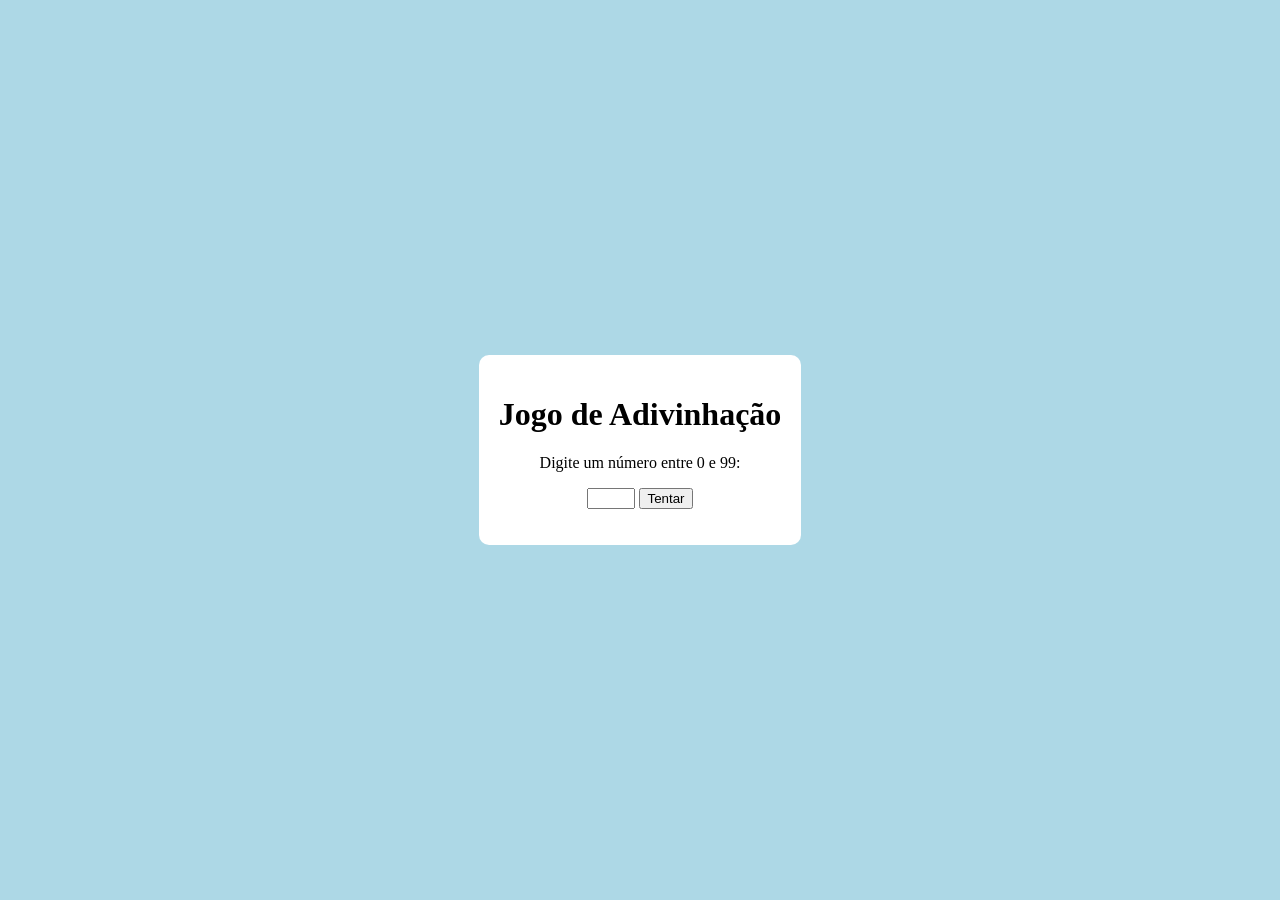
<file: lab 04/index.html>
<!DOCTYPE html>
<html lang="pt-br">
<head>
    <meta charset="UTF-8">
    <title>Adivinhação</title>
    <link rel="stylesheet" href="style.css">
</head>
<body>

    <div id="container">
        <h1>Jogo de Adivinhação</h1>
        <p>Digite um número entre 0 e 99:</p>

        <input type="number" id="inputNumero" min="0" max="99">
        <button onclick="verificar()">Tentar</button>

        <p id="resultado"></p>
    </div>

    <script src="script.js"></script>
</body>
</html>
</file>
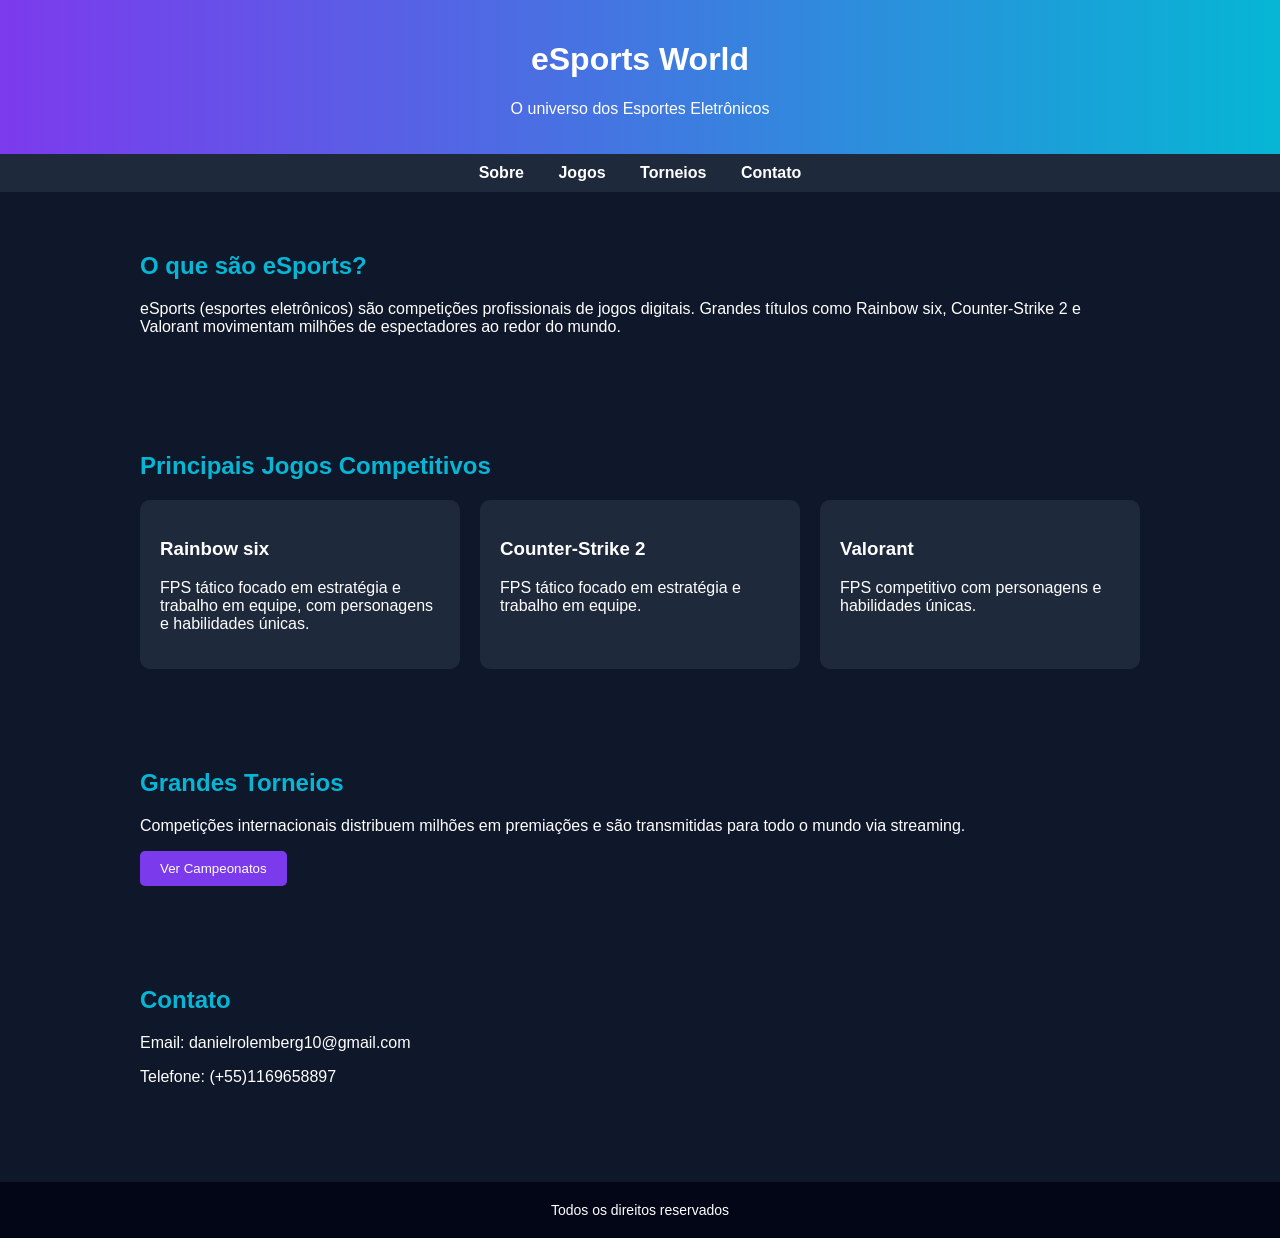
<file: indox.html>
<!DOCTYPE html>
<html lang="pt-BR">
<head>
    <meta charset="UTF-8">
    <title>eSports World</title>
    <meta name="viewport" content="width=device-width, initial-scale=1.0">
    <style>
        body {
            margin: 0;
            font-family: Arial, Helvetica, sans-serif;
            background-color: #0f172a;
            color: white;
        }

        header {
            background: linear-gradient(90deg, #7c3aed, #06b6d4);
            padding: 20px;
            text-align: center;
        }

        nav {
            background-color: #1e293b;
            padding: 10px;
            text-align: center;
        }

        nav a {
            color: white;
            text-decoration: none;
            margin: 0 15px;
            font-weight: bold;
        }

        nav a:hover {
            color: #06b6d4;
        }

        section {
            padding: 40px 20px;
            max-width: 1000px;
            margin: auto;
        }

        h2 {
            color: #06b6d4;
        }

        .card-container {
            display: grid;
            grid-template-columns: repeat(auto-fit, minmax(250px, 1fr));
            gap: 20px;
        }

        .card {
            background-color: #1e293b;
            padding: 20px;
            border-radius: 10px;
            transition: transform 0.3s;
        }

        .card:hover {
            transform: scale(1.05);
        }

        footer {
            background-color: #020617;
            text-align: center;
            padding: 20px;
            margin-top: 40px;
            font-size: 14px;
        }

        button {
            background-color: #7c3aed;
            border: none;
            padding: 10px 20px;
            color: white;
            border-radius: 5px;
            cursor: pointer;
        }

        button:hover {
            background-color: #06b6d4;
        }
    </style>
</head>
<body>

<header>
    <h1> eSports World</h1>
    <p>O universo dos Esportes Eletrônicos</p>
</header>

<nav>
    <a href="#sobre">Sobre</a>
    <a href="#jogos">Jogos</a>
    <a href="#torneios">Torneios</a>
    <a href="#contato">Contato</a>
</nav>

<section id="sobre">
    <h2>O que são eSports?</h2>
    <p>
        eSports (esportes eletrônicos) são competições profissionais de jogos digitais.
        Grandes títulos como Rainbow six, Counter-Strike 2 e Valorant movimentam
        milhões de espectadores ao redor do mundo.
    </p>
</section>

<section id="jogos">
    <h2>Principais Jogos Competitivos</h2>
    <div class="card-container">
        <div class="card">
            <h3>Rainbow six</h3>
            <p>FPS tático focado em estratégia e trabalho em equipe, com personagens e habilidades únicas.</p>
        </div>

        <div class="card">
            <h3>Counter-Strike 2</h3>
            <p>FPS tático focado em estratégia e trabalho em equipe.</p>
        </div>

        <div class="card">
            <h3>Valorant</h3>
            <p>FPS competitivo com personagens e habilidades únicas.</p>
        </div>
    </div>
</section>

<section id="torneios">
    <h2>Grandes Torneios</h2>
    <p>
        Competições internacionais distribuem milhões em premiações e são transmitidas
        para todo o mundo via streaming.
    </p>
    <button onclick="alert('Em breve mais informações sobre campeonatos!')">
        Ver Campeonatos
    </button>
</section>

<section id="contato">
    <h2>Contato</h2>
    <p>Email: danielrolemberg10@gmail.com</p>
    <p>Telefone: (+55)1169658897</p>
</section>

<footer>
 Todos os direitos reservados
</footer>

</body>
</html>
</file>
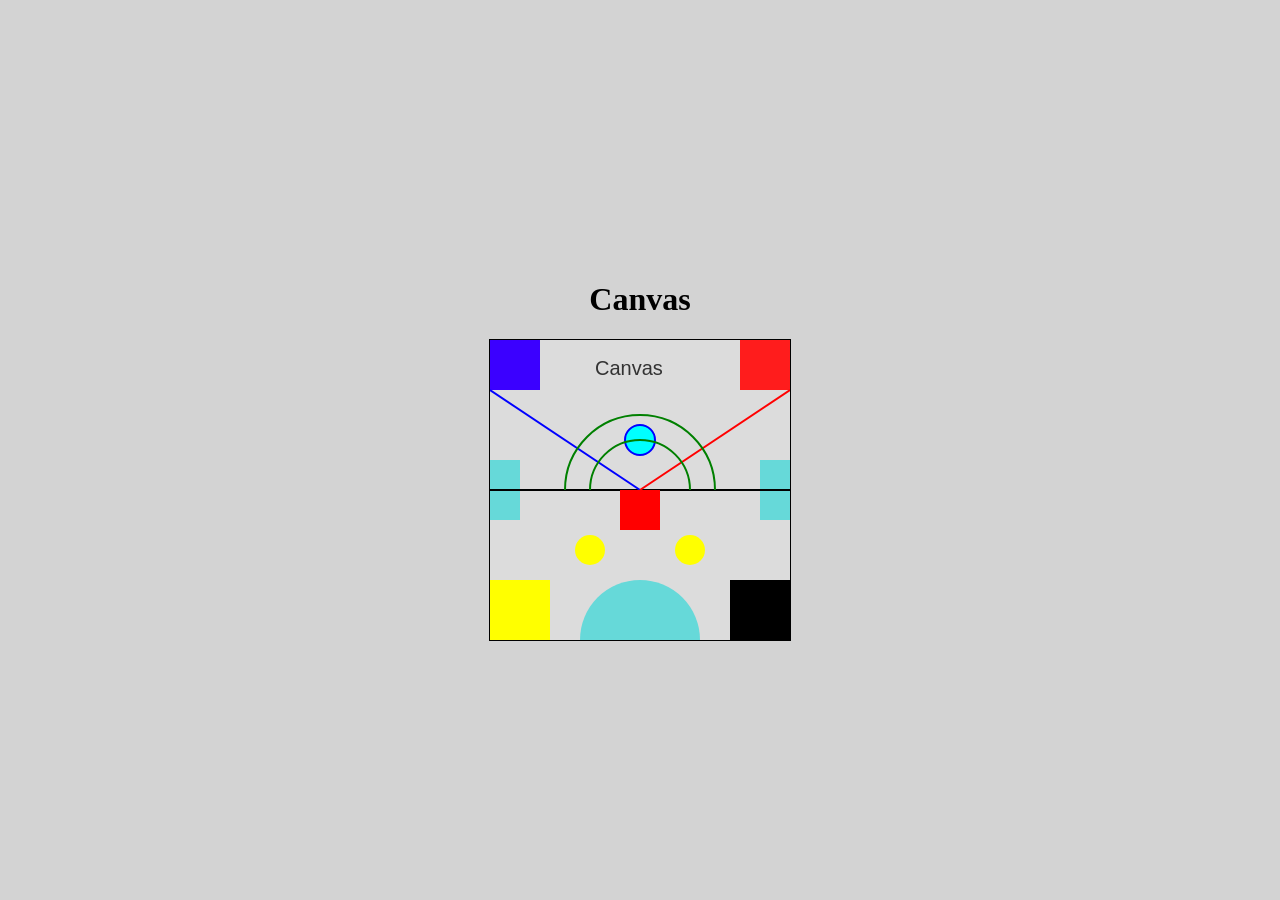
<file: canvas/canvas.html>
<!DOCTYPE html>
<html lang="pt-br">
<head>
    <meta charset="UTF-8">
    <title>Canvas</title>
    <link rel="stylesheet" href="style.css">
</head>
<body>

    <h1>Canvas</h1>

    <canvas id="meuCanvas" width="300" height="300"></canvas>

    <script src="script.js"></script>

</body>
</html>
</file>
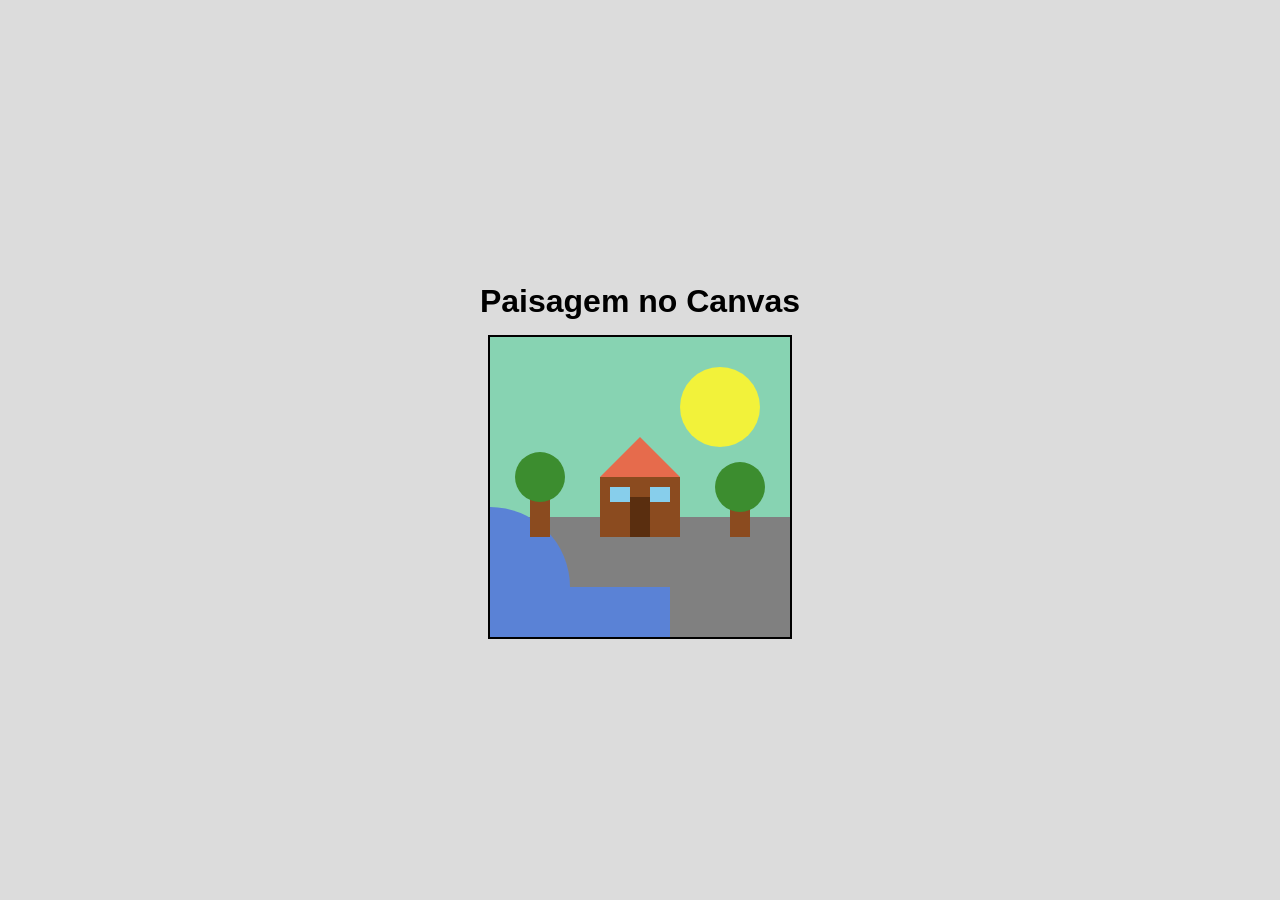
<file: canvas02/canvas.html>
<!DOCTYPE html>
<html lang="pt-br">
<head>
    <meta charset="UTF-8">
    <title>Canvas 2 - Paisagem</title>
    <link rel="stylesheet" href="style.css">
</head>
<body>

    <h1>Paisagem no Canvas</h1>

    <canvas id="meuCanvas" width="300" height="300"></canvas>

    <script src="script.js"></script>

</body>
</html>
</file>
<file: lab 04/style.css>
body {
    background-color: lightblue; /* cor do fundo */
    display: flex;
    justify-content: center;
    align-items: center;
    height: 100vh;
    margin: 0;
}

#container {
    text-align: center;
    background: white;
    padding: 20px;
    border-radius: 10px;
}
</file>
<file: canvas/style.css>
body {
    background-color: #d3d3d3; /* cor de fundo */
    display: flex;
    flex-direction: column;
    justify-content: center;
    align-items: center; /* centralização */
    height: 100vh;
    margin: 0;
}

canvas {
    border: 1px solid black;
}
</file>
<file: canvas02/style.css>
body {
    background-color: #dcdcdc;
    display: flex;
    flex-direction: column;
    justify-content: center;
    align-items: center; /* centralização */
    height: 100vh;
    margin: 0;
    font-family: Arial, sans-serif;
}

h1 {
    margin-bottom: 15px;
}

canvas {
    border: 2px solid black;
}
</file>
